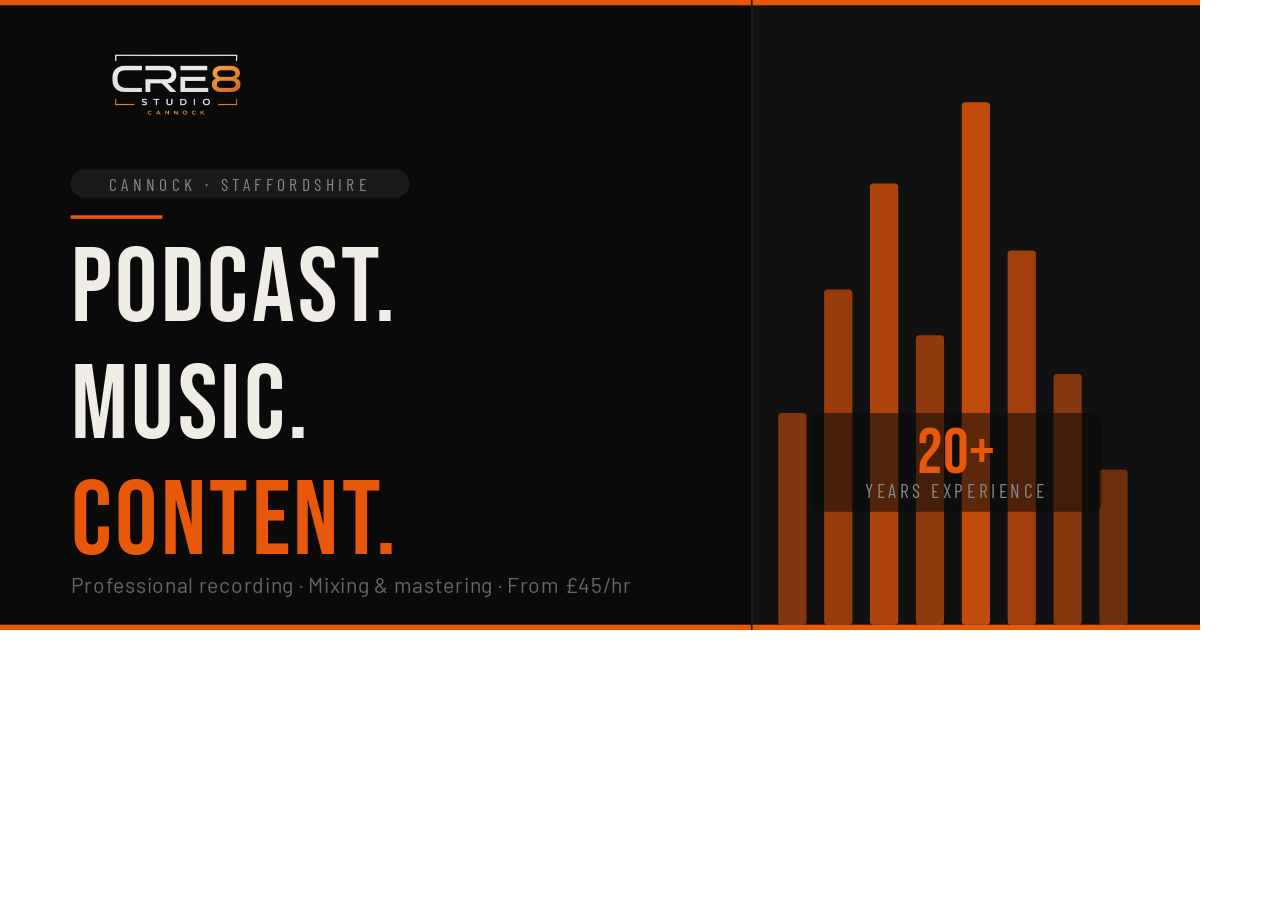
<file: img/og-render.html>
<!DOCTYPE html>
<html>
<head>
<meta charset="UTF-8">
<link rel="preconnect" href="https://fonts.googleapis.com">
<link rel="preconnect" href="https://fonts.gstatic.com" crossorigin>
<link href="https://fonts.googleapis.com/css2?family=Bebas+Neue&family=Barlow+Condensed:wght@400;600&family=Barlow:wght@400&display=swap" rel="stylesheet">
<style>
  html, body { margin: 0; padding: 0; }
  svg { display: block; }
</style>
</head>
<body>
<svg width="1200" height="630" viewBox="0 0 680 357" role="img" xmlns="http://www.w3.org/2000/svg">
  <title>CRE8 Studio — Professional Recording Studio in Cannock, Staffordshire</title>
  <desc>Podcast, music and content production from £45/hr. 20+ years experience.</desc>

  <rect width="680" height="357" fill="#0A0A0A"/>
  <rect x="426" y="0" width="254" height="357" fill="#111111"/>
  <rect x="441" y="234" width="16" height="120" rx="2" fill="#E8580A" opacity="0.52"/>
  <rect x="467" y="164" width="16" height="190" rx="2" fill="#E8580A" opacity="0.62"/>
  <rect x="493" y="104" width="16" height="250" rx="2" fill="#E8580A" opacity="0.72"/>
  <rect x="519" y="190" width="16" height="164" rx="2" fill="#E8580A" opacity="0.58"/>
  <rect x="545" y="58" width="16" height="296" rx="2" fill="#E8580A" opacity="0.82"/>
  <rect x="571" y="142" width="16" height="212" rx="2" fill="#E8580A" opacity="0.68"/>
  <rect x="597" y="212" width="16" height="142" rx="2" fill="#E8580A" opacity="0.54"/>
  <rect x="623" y="266" width="16" height="88"  rx="2" fill="#E8580A" opacity="0.42"/>
  <rect x="0" y="0"   width="680" height="3" fill="#E8580A"/>
  <rect x="0" y="354" width="680" height="3" fill="#E8580A"/>
  <line x1="426" y1="0" x2="426" y2="357" stroke="#1E1E1E" stroke-width="1"/>

  <image href="logo/cre8-logo.png" x="40" y="10" width="120" height="80" preserveAspectRatio="xMinYMid meet"/>

  <rect x="40" y="96" width="192" height="16" rx="8" fill="#1A1A1A"/>
  <text x="136" y="108" font-family="'Barlow Condensed','Arial Narrow',sans-serif" font-size="10" fill="#888888" text-anchor="middle" letter-spacing="2.5">CANNOCK · STAFFORDSHIRE</text>
  <rect x="40" y="122" width="52" height="2" fill="#E8580A"/>
  <text x="40" y="182" font-family="'Bebas Neue','Arial Narrow',Impact,sans-serif" font-size="60" fill="#F0EDE6" letter-spacing="2">PODCAST.</text>
  <text x="40" y="248" font-family="'Bebas Neue','Arial Narrow',Impact,sans-serif" font-size="60" fill="#F0EDE6" letter-spacing="2">MUSIC.</text>
  <text x="40" y="314" font-family="'Bebas Neue','Arial Narrow',Impact,sans-serif" font-size="60" fill="#E8580A" letter-spacing="2">CONTENT.</text>
  <text x="40" y="336" font-family="'Barlow','Arial',sans-serif" font-size="12" fill="#666666" letter-spacing="0.4">Professional recording · Mixing &amp; mastering · From £45/hr</text>
  <rect x="460" y="234" width="164" height="56" rx="4" fill="#0A0A0A" opacity="0.55"/>
  <text x="542" y="268" font-family="'Bebas Neue','Arial Narrow',Impact,sans-serif" font-size="36" fill="#E8580A" text-anchor="middle">20+</text>
  <text x="542" y="282" font-family="'Barlow Condensed','Arial Narrow',sans-serif" font-size="11" fill="#888888" text-anchor="middle" letter-spacing="2">YEARS EXPERIENCE</text>
</svg>
</body>
</html>
</file>
